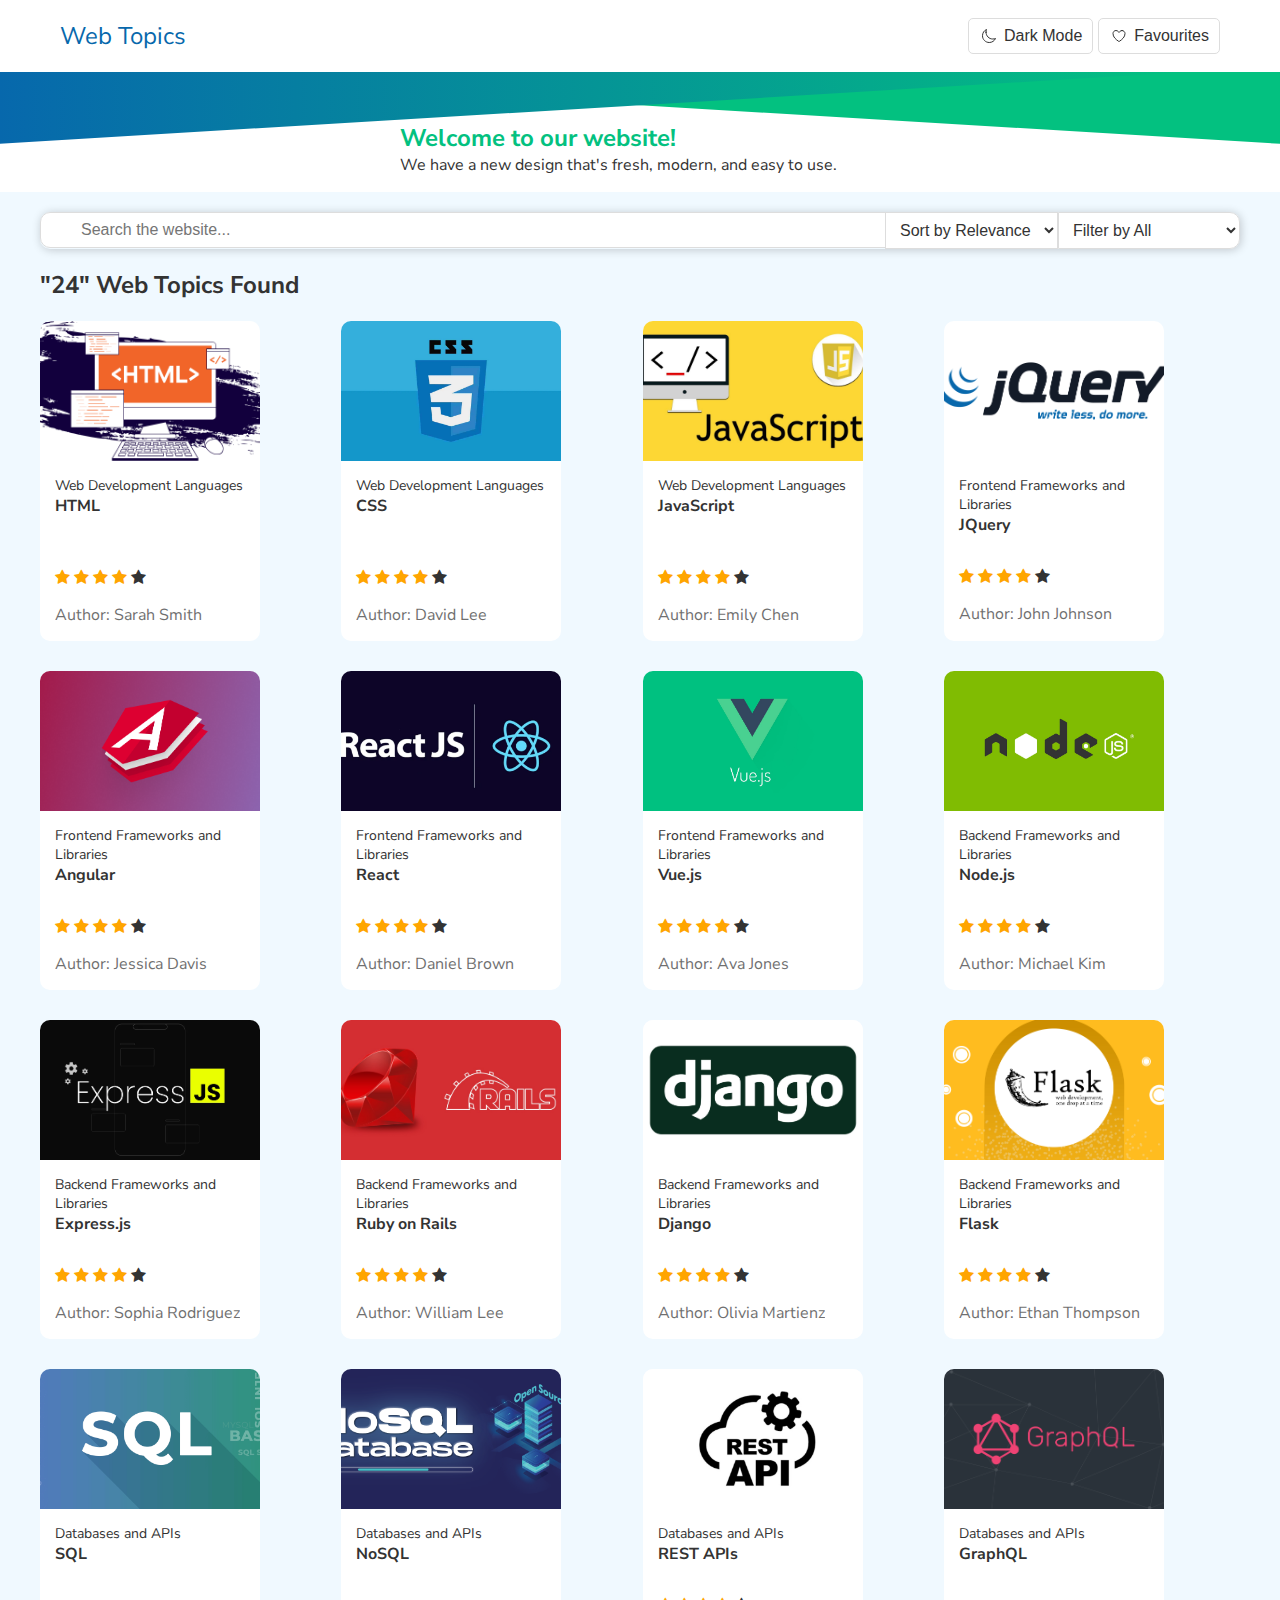
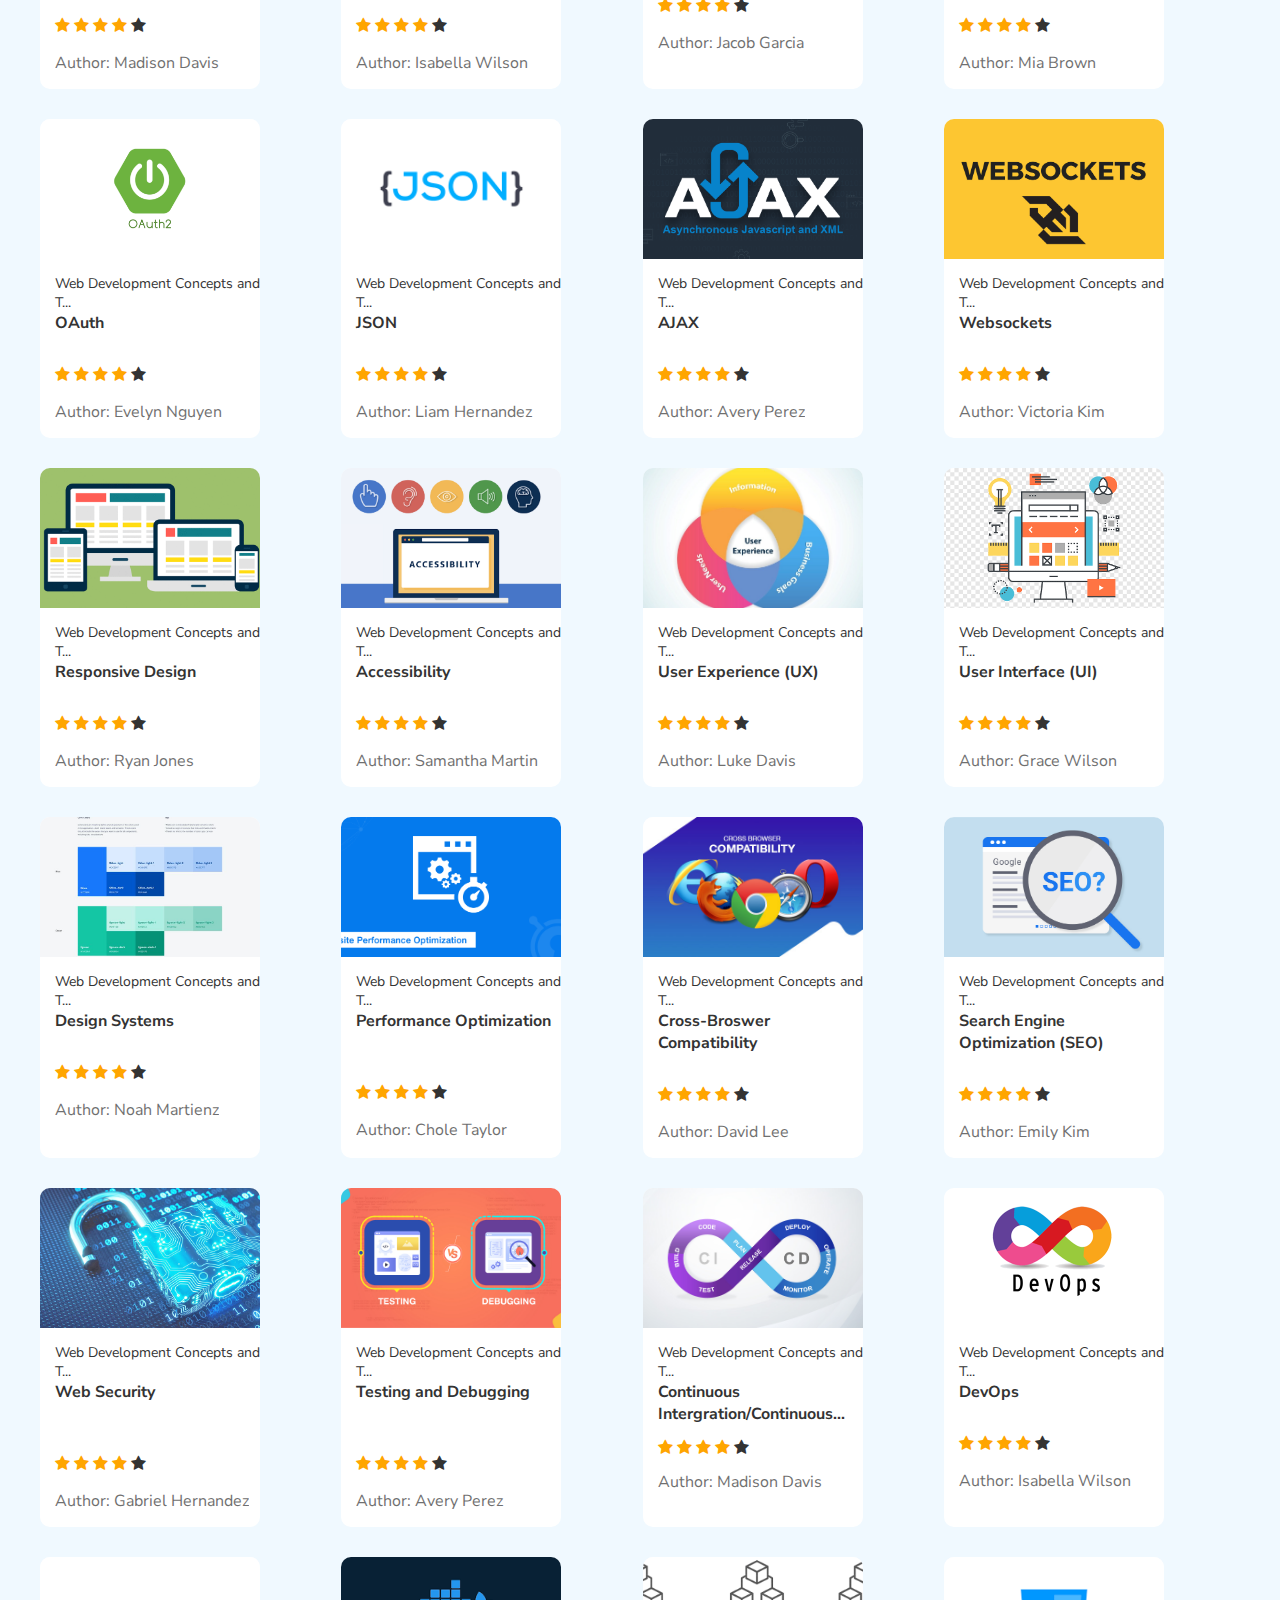
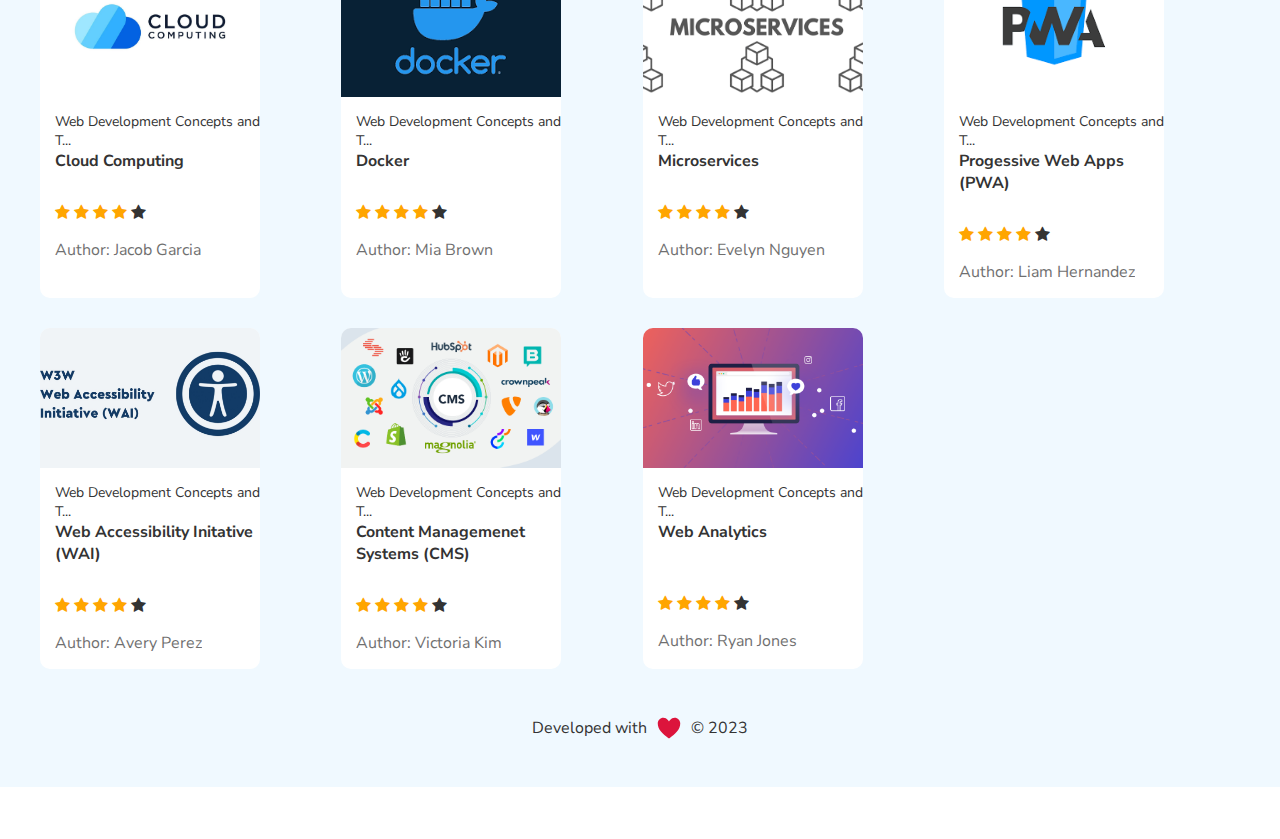
<file: index.html>
<!DOCTYPE html>
<html>

<head>

  <title>Cool Website</title>
  <meta charset="UTF-8">
  <meta name="viewport" content="width=device-width, initial-scale=1.0">

  <!-- CSS Files -->
  <link rel="stylesheet" type="text/css" href="style.css">

  <!-- fonts -->
  <link rel="preconnect" href="https://fonts.googleapis.com">
  <link rel="preconnect" href="https://fonts.gstatic.com" crossorigin>
  <link href="https://fonts.googleapis.com/css2?family=Nunito+Sans:ital,opsz,wght@0,6..12,200;0,6..12,400;0,6..12,700;1,6..12,200;1,6..12,400;1,6..12,700&display=swap" rel="stylesheet"> 

  <!-- JS Files -->
  <script src="script.js"></script>

  <!-- icon library -->
  <link rel="stylesheet" href="https://cdnjs.cloudflare.com/ajax/libs/font-awesome/4.7.0/css/font-awesome.min.css">


</head>

<body>
  <header>

    <div>
      <h2 class="Main_T Font-normal"><a href="index.html" class="no_hyperlink_title">Web Topics</a></h2>
    </div>

    <div class="header_btn">
      <div>
        <button class="button-flex" id="dark-mode-toggle">
          <svg class="button-svg" xmlns="http://www.w3.org/2000/svg" class="ionicon" viewBox="0 0 512 512"><path d="M160 136c0-30.62 4.51-61.61 16-88C99.57 81.27 48 159.32 48 248c0 119.29 96.71 216 216 216 88.68 0 166.73-51.57 200-128-26.39 11.49-57.38 16-88 16-119.29 0-216-96.71-216-216z" fill="none" stroke="currentColor" stroke-linecap="round" stroke-linejoin="round" stroke-width="32"/></svg>
          <span class="visually-hidden">Dark Mode</span>
        </button>
      </div>
      <div>
        <button class="button-flex" id="favoriteButton">
        <svg class="button-svg" xmlns="http://www.w3.org/2000/svg" class="ionicon" viewBox="0 0 512 512"><path d="M352.92 80C288 80 256 144 256 144s-32-64-96.92-64c-52.76 0-94.54 44.14-95.08 96.81-1.1 109.33 86.73 187.08 183 252.42a16 16 0 0018 0c96.26-65.34 184.09-143.09 183-252.42-.54-52.67-42.32-96.81-95.08-96.81z" fill="none" stroke="currentColor" stroke-linecap="round" stroke-linejoin="round" stroke-width="32"/></svg>
        <span class="visually-hidden">Favourites</span>
        </button>
      </div>
    </div>

  </header>

  <container>

    <div class="triangle-container">
      <div class="triangle"></div>
      <div class="triangle"></div>
      <div class="Trag_content">
        
        <div class="Top-contanier-h2">
          <h2 class="Inner-contanier-h2">Welcome to our website!</h2>

        </div>
        <div class="Top-contanier-p">
          <p class="Inner-contanier-p Font-lighter">We have a new design that's fresh, modern, and easy to use.</p>
        </div>
      </div>
    </div>

  </container>



  <container class="container-content">

    <div class="search-container">

      <div class="search-input-container">
        <input type="text" id="search" class="search-input" placeholder="Search the website...">
      </div>
      <div class="search-sort-filter">
        <select id="sort-by">
          <option value="relevance">Sort by Relevance</option>
          <option value="date">Sort by Date</option>
        </select><select id="filter-by" class="border-radius-select">
          <option value="all">Filter by All</option>
          <option value="category1">Filter by Category 1</option>
          <option value="category2">Filter by Category 2</option>
        </select>
      </div>
    </div>
    <div>
      <h2>"24" Web Topics Found</h2>
    </div>

    <container class="container-main-content">

      <!-- First row -->
      
        <div class="card">
          <a href="info.html" class="no_hyperlink">
            <div class="card-image">
              <img src="img/logos/html.png" alt="HTML image">
            </div>
            <div class="card-content">
              <p class="Font-14px">Web Development Languages</p>
              <p class="Font-bold no_hyperlink">HTML</p>
              <div class="star-rating-x">
                <span class="fa fa-star checked"></span>
                <span class="fa fa-star checked"></span>
                <span class="fa fa-star checked"></span>
                <span class="fa fa-star checked"></span>
                <span class="fa fa-star"></span>
              </div>
              <p class="Font-Author">Author: Sarah Smith</p>
            </div>
          </a>
        </div>
      

      <div class="card">
        <div class="card-image">
          <img src="img/logos/css.webp" alt="CSS image">
        </div>
        <div class="card-content">
          <p class="Font-14px">Web Development Languages</p>
          <p class="Font-bold">CSS</p>
          <div class="star-rating-x">
            <span class="fa fa-star checked"></span>
            <span class="fa fa-star checked"></span>
            <span class="fa fa-star checked"></span>
            <span class="fa fa-star checked"></span>
            <span class="fa fa-star"></span>
          </div>
          <p class="Font-Author">Author: David Lee</p>
        </div>
      </div>

      <div class="card">
        <div class="card-image">
          <img src="img/logos/javascript.jpg" alt="JavaScript image">
        </div>
        <div class="card-content">
          <p class="Font-14px">Web Development Languages</p>
          <p class="Font-bold">JavaScript</p>
          <div class="star-rating-x">
            <span class="fa fa-star checked"></span>
            <span class="fa fa-star checked"></span>
            <span class="fa fa-star checked"></span>
            <span class="fa fa-star checked"></span>
            <span class="fa fa-star"></span>
          </div>
          <p class="Font-Author">Author: Emily Chen</p>
        </div>
      </div>

      <div class="card">
        <div class="card-image">
          <img src="img/logos/jquery.png" alt="JQurey image">
        </div>
        <div class="card-content">
          <p class="Font-14px">Frontend Frameworks and Libraries</p>
          <p class="Font-bold">JQuery</p>
          <div class="star-rating">
            <span class="fa fa-star checked"></span>
            <span class="fa fa-star checked"></span>
            <span class="fa fa-star checked"></span>
            <span class="fa fa-star checked"></span>
            <span class="fa fa-star"></span>
          </div>
          <p class="Font-Author">Author: John Johnson</p>
        </div>
      </div>

      <div class="card">
        <div class="card-image">
          <img src="img/logos/angular.png" alt="Angular image">
        </div>
        <div class="card-content">
          <p class="Font-14px">Frontend Frameworks and Libraries</p>
          <p class="Font-bold">Angular</p>
          <div class="star-rating">
            <span class="fa fa-star checked"></span>
            <span class="fa fa-star checked"></span>
            <span class="fa fa-star checked"></span>
            <span class="fa fa-star checked"></span>
            <span class="fa fa-star"></span>
          </div>
          <p class="Font-Author">Author: Jessica Davis</p>
        </div>
      </div>
      <!-- End of First Row -->

      <!-- Second Row -->
      

        <div class="card">
          <div class="card-image">
            <img src="img/logos/react.webp" alt="React image">
          </div>
          <div class="card-content">
            <p class="Font-14px">Frontend Frameworks and Libraries</p>
            <p class="Font-bold">React</p>
            <div class="star-rating">
              <span class="fa fa-star checked"></span>
              <span class="fa fa-star checked"></span>
              <span class="fa fa-star checked"></span>
              <span class="fa fa-star checked"></span>
              <span class="fa fa-star"></span>
            </div>
            <p class="Font-Author">Author: Daniel Brown</p>
          </div>
        </div>
  
        <div class="card">
          <div class="card-image">
            <img src="img/logos/vuejs.jpeg" alt="Vue.js image">
          </div>
          <div class="card-content">
            <p class="Font-14px">Frontend Frameworks and Libraries</p>
            <p class="Font-bold">Vue.js</p>
            <div class="star-rating">
              <span class="fa fa-star checked"></span>
              <span class="fa fa-star checked"></span>
              <span class="fa fa-star checked"></span>
              <span class="fa fa-star checked"></span>
              <span class="fa fa-star"></span>
            </div>
            <p class="Font-Author">Author: Ava Jones</p>
          </div>
        </div>
  
        <div class="card">
          <div class="card-image">
            <img src="img/logos/nodejs.webp" alt="Node.js image">
          </div>
          <div class="card-content">
            <p class="Font-14px">Backend Frameworks and Libraries</p>
            <p class="Font-bold">Node.js</p>
            <div class="star-rating">
              <span class="fa fa-star checked"></span>
              <span class="fa fa-star checked"></span>
              <span class="fa fa-star checked"></span>
              <span class="fa fa-star checked"></span>
              <span class="fa fa-star"></span>
            </div>
            <p class="Font-Author">Author: Michael Kim</p>
          </div>
        </div>
  
        <div class="card">
          <div class="card-image">
            <img src="img/logos/expressjs.webp" alt="Express.js image">
          </div>
          <div class="card-content">
            <p class="Font-14px">Backend Frameworks and Libraries</p>
            <p class="Font-bold">Express.js</p>
            <div class="star-rating">
              <span class="fa fa-star checked"></span>
              <span class="fa fa-star checked"></span>
              <span class="fa fa-star checked"></span>
              <span class="fa fa-star checked"></span>
              <span class="fa fa-star"></span>
            </div>
            <p class="Font-Author">Author: Sophia Rodriguez</p>
          </div>
        </div>
  
        <div class="card">
          <div class="card-image">
            <img src="img/logos/ruby.jpeg" alt="Ruby on Rails image">
          </div>
          <div class="card-content">
            <p class="Font-14px">Backend Frameworks and Libraries</p>
            <p class="Font-bold">Ruby on Rails</p>
            <div class="star-rating">
              <span class="fa fa-star checked"></span>
              <span class="fa fa-star checked"></span>
              <span class="fa fa-star checked"></span>
              <span class="fa fa-star checked"></span>
              <span class="fa fa-star"></span>
            </div>
            <p class="Font-Author">Author: William Lee</p>
          </div>
        </div>
        <!-- End of Second Row -->

        <!-- Third Row -->
      

        <div class="card">
          <div class="card-image">
            <img src="img/logos/django.jpeg" alt="Django image">
          </div>
          <div class="card-content">
            <p class="Font-14px">Backend Frameworks and Libraries</p>
            <p class="Font-bold">Django</p>
            <div class="star-rating">
              <span class="fa fa-star checked"></span>
              <span class="fa fa-star checked"></span>
              <span class="fa fa-star checked"></span>
              <span class="fa fa-star checked"></span>
              <span class="fa fa-star"></span>
            </div>
            <p class="Font-Author">Author: Olivia Martienz</p>
          </div>
        </div>
  
        <div class="card">
          <div class="card-image">
            <img src="img/logos/flask.webp" alt="Flask image">
          </div>
          <div class="card-content">
            <p class="Font-14px">Backend Frameworks and Libraries</p>
            <p class="Font-bold">Flask</p>
            <div class="star-rating">
              <span class="fa fa-star checked"></span>
              <span class="fa fa-star checked"></span>
              <span class="fa fa-star checked"></span>
              <span class="fa fa-star checked"></span>
              <span class="fa fa-star"></span>
            </div>
            <p class="Font-Author">Author: Ethan Thompson</p>
          </div>
        </div>
  
        <div class="card">
          <div class="card-image">
            <img src="img/logos/sql.png" alt="SQL image">
          </div>
          <div class="card-content">
            <p class="Font-14px">Databases and APIs</p>
            <p class="Font-bold">SQL</p>
            <div class="star-rating-x">
              <span class="fa fa-star checked"></span>
              <span class="fa fa-star checked"></span>
              <span class="fa fa-star checked"></span>
              <span class="fa fa-star checked"></span>
              <span class="fa fa-star"></span>
            </div>
            <p class="Font-Author">Author: Madison Davis</p>
          </div>
        </div>
  
        <div class="card">
          <div class="card-image">
            <img src="img/logos/nosql.png" alt="NoSQL image">
          </div>
          <div class="card-content">
            <p class="Font-14px">Databases and APIs</p>
            <p class="Font-bold">NoSQL</p>
            <div class="star-rating-x">
              <span class="fa fa-star checked"></span>
              <span class="fa fa-star checked"></span>
              <span class="fa fa-star checked"></span>
              <span class="fa fa-star checked"></span>
              <span class="fa fa-star"></span>
            </div>
            <p class="Font-Author">Author: Isabella Wilson</p>
          </div>
        </div>
  
        <div class="card">
          <div class="card-image">
            <img src="img/logos/restapi.jpeg" alt="REST APIs image">
          </div>
          <div class="card-content">
            <p class="Font-14px">Databases and APIs</p>
            <p class="Font-bold">REST APIs</p>
            <div class="star-rating">
              <span class="fa fa-star checked"></span>
              <span class="fa fa-star checked"></span>
              <span class="fa fa-star checked"></span>
              <span class="fa fa-star checked"></span>
              <span class="fa fa-star"></span>
            </div>
            <p class="Font-Author">Author: Jacob Garcia</p>
          </div>
        </div>
        <!-- End of Third Row -->

        <!-- Fourth Row -->
      

        <div class="card">
          <div class="card-image">
            <img src="img/logos/graphql.png" alt="GraphQL image">
          </div>
          <div class="card-content">
            <p class="Font-14px">Databases and APIs</p>
            <p class="Font-bold">GraphQL</p>
            <div class="star-rating-x">
              <span class="fa fa-star checked"></span>
              <span class="fa fa-star checked"></span>
              <span class="fa fa-star checked"></span>
              <span class="fa fa-star checked"></span>
              <span class="fa fa-star"></span>
            </div>
            <p class="Font-Author">Author: Mia Brown</p>
          </div>
        </div>
  
        <div class="card">
          <div class="card-image">
            <img src="img/logos/oauth.png" alt="OAuth image">
          </div>
          <div class="card-content">
            <p class="Font-14px">Web Development Concepts and T...</p>
            <p class="Font-bold">OAuth</p>
            <div class="star-rating">
              <span class="fa fa-star checked"></span>
              <span class="fa fa-star checked"></span>
              <span class="fa fa-star checked"></span>
              <span class="fa fa-star checked"></span>
              <span class="fa fa-star"></span>
            </div>
            <p class="Font-Author">Author: Evelyn Nguyen</p>
          </div>
        </div>
  
        <div class="card">
          <div class="card-image">
            <img src="img/logos/json.png" alt="JSON image">
          </div>
          <div class="card-content">
            <p class="Font-14px">Web Development Concepts and T...</p>
            <p class="Font-bold">JSON</p>
            <div class="star-rating">
              <span class="fa fa-star checked"></span>
              <span class="fa fa-star checked"></span>
              <span class="fa fa-star checked"></span>
              <span class="fa fa-star checked"></span>
              <span class="fa fa-star"></span>
            </div>
            <p class="Font-Author">Author: Liam Hernandez</p>
          </div>
        </div>
  
        <div class="card">
          <div class="card-image">
            <img src="img/logos/ajax.gif" alt="AJAX image">
          </div>
          <div class="card-content">
            <p class="Font-14px">Web Development Concepts and T...</p>
            <p class="Font-bold">AJAX</p>
            <div class="star-rating">
              <span class="fa fa-star checked"></span>
              <span class="fa fa-star checked"></span>
              <span class="fa fa-star checked"></span>
              <span class="fa fa-star checked"></span>
              <span class="fa fa-star"></span>
            </div>
            <p class="Font-Author">Author: Avery Perez</p>
          </div>
        </div>
  
        <div class="card">
          <div class="card-image">
            <img src="img/logos/websockets.png" alt="Websockets image">
          </div>
          <div class="card-content">
            <p class="Font-14px">Web Development Concepts and T...</p>
            <p class="Font-bold">Websockets</p>
            <div class="star-rating">
              <span class="fa fa-star checked"></span>
              <span class="fa fa-star checked"></span>
              <span class="fa fa-star checked"></span>
              <span class="fa fa-star checked"></span>
              <span class="fa fa-star"></span>
            </div>
            <p class="Font-Author">Author: Victoria Kim</p>
          </div>
        </div>
        <!-- End of Fourth Row -->

        <!-- Fifth Row -->
      

        <div class="card">
          <div class="card-image">
            <img src="img/logos/responsive.gif" alt="Responsive Design image">
          </div>
          <div class="card-content">
            <p class="Font-14px">Web Development Concepts and T...</p>
            <p class="Font-bold">Responsive Design</p>
            <div class="star-rating">
              <span class="fa fa-star checked"></span>
              <span class="fa fa-star checked"></span>
              <span class="fa fa-star checked"></span>
              <span class="fa fa-star checked"></span>
              <span class="fa fa-star"></span>
            </div>
            <p class="Font-Author">Author: Ryan Jones</p>
          </div>
        </div>
  
        <div class="card">
          <div class="card-image">
            <img src="img/logos/accessibility.png" alt="Accessibility image">
          </div>
          <div class="card-content">
            <p class="Font-14px">Web Development Concepts and T...</p>
            <p class="Font-bold">Accessibility</p>
            <div class="star-rating">
              <span class="fa fa-star checked"></span>
              <span class="fa fa-star checked"></span>
              <span class="fa fa-star checked"></span>
              <span class="fa fa-star checked"></span>
              <span class="fa fa-star"></span>
            </div>
            <p class="Font-Author">Author: Samantha Martin</p>
          </div>
        </div>
  
        <div class="card">
          <div class="card-image">
            <img src="img/logos/ux.jpeg" alt="User Experience (UX) image">
          </div>
          <div class="card-content">
            <p class="Font-14px">Web Development Concepts and T...</p>
            <p class="Font-bold">User Experience (UX)</p>
            <div class="star-rating">
              <span class="fa fa-star checked"></span>
              <span class="fa fa-star checked"></span>
              <span class="fa fa-star checked"></span>
              <span class="fa fa-star checked"></span>
              <span class="fa fa-star"></span>
            </div>
            <p class="Font-Author">Author: Luke Davis</p>
          </div>
        </div>
  
        <div class="card">
          <div class="card-image">
            <img src="img/logos/ui.png" alt="User Interface (UI) image">
          </div>
          <div class="card-content">
            <p class="Font-14px">Web Development Concepts and T...</p>
            <p class="Font-bold">User Interface (UI)</p>
            <div class="star-rating">
              <span class="fa fa-star checked"></span>
              <span class="fa fa-star checked"></span>
              <span class="fa fa-star checked"></span>
              <span class="fa fa-star checked"></span>
              <span class="fa fa-star"></span>
            </div>
            <p class="Font-Author">Author: Grace Wilson</p>
          </div>
        </div>
  
        <div class="card">
          <div class="card-image">
            <img src="img/logos/design-systems.jpeg" alt="Design Systems image">
          </div>
          <div class="card-content">
            <p class="Font-14px">Web Development Concepts and T...</p>
            <p class="Font-bold">Design Systems</p>
            <div class="star-rating">
              <span class="fa fa-star checked"></span>
              <span class="fa fa-star checked"></span>
              <span class="fa fa-star checked"></span>
              <span class="fa fa-star checked"></span>
              <span class="fa fa-star"></span>
            </div>
            <p class="Font-Author">Author: Noah Martienz</p>
          </div>
        </div>
        <!-- End of Fifth Row -->

        <!-- Sixth Row -->
      

        <div class="card">
          <div class="card-image">
            <img src="img/logos/performance.png" alt="Performance Optimization image">
          </div>
          <div class="card-content">
            <p class="Font-14px">Web Development Concepts and T...</p>
            <p class="Font-bold">Performance Optimization</p>
            <div class="star-rating-x">
              <span class="fa fa-star checked"></span>
              <span class="fa fa-star checked"></span>
              <span class="fa fa-star checked"></span>
              <span class="fa fa-star checked"></span>
              <span class="fa fa-star"></span>
            </div>
            <p class="Font-Author">Author: Chole Taylor</p>
          </div>
        </div>
  
        <div class="card">
          <div class="card-image">
            <img src="img/logos/cross-browser.jpeg" alt="Cross-Broswer Compatibility image">
          </div>
          <div class="card-content">
            <p class="Font-14px">Web Development Concepts and T...</p>
            <p class="Font-bold">Cross-Broswer Compatibility</p>
            <div class="star-rating">
              <span class="fa fa-star checked"></span>
              <span class="fa fa-star checked"></span>
              <span class="fa fa-star checked"></span>
              <span class="fa fa-star checked"></span>
              <span class="fa fa-star"></span>
            </div>
            <p class="Font-Author">Author: David Lee</p>
          </div>
        </div>
  
        <div class="card">
          <div class="card-image">
            <img src="img/logos/seo.jpeg" alt="Search Engine Optimization (SEO image">
          </div>
          <div class="card-content">
            <p class="Font-14px">Web Development Concepts and T...</p>
            <p class="Font-bold">Search Engine Optimization (SEO)</p>
            <div class="star-rating">
              <span class="fa fa-star checked"></span>
              <span class="fa fa-star checked"></span>
              <span class="fa fa-star checked"></span>
              <span class="fa fa-star checked"></span>
              <span class="fa fa-star"></span>
            </div>
            <p class="Font-Author">Author: Emily Kim</p>
          </div>
        </div>
  
        <div class="card">
          <div class="card-image">
            <img src="img/logos/web-security.jpeg" alt="Web Security image">
          </div>
          <div class="card-content">
            <p class="Font-14px">Web Development Concepts and T...</p>
            <p class="Font-bold">Web Security</p>
            <div class="star-rating-x">
              <span class="fa fa-star checked"></span>
              <span class="fa fa-star checked"></span>
              <span class="fa fa-star checked"></span>
              <span class="fa fa-star checked"></span>
              <span class="fa fa-star"></span>
            </div>
            <p class="Font-Author">Author: Gabriel Hernandez</p>
          </div>
        </div>
  
        <div class="card">
          <div class="card-image">
            <img src="img/logos/testing.jpeg" alt="Testing and Debugging image">
          </div>
          <div class="card-content">
            <p class="Font-14px">Web Development Concepts and T...</p>
            <p class="Font-bold">Testing and Debugging</p>
            <div class="star-rating-x">
              <span class="fa fa-star checked"></span>
              <span class="fa fa-star checked"></span>
              <span class="fa fa-star checked"></span>
              <span class="fa fa-star checked"></span>
              <span class="fa fa-star"></span>
            </div>
            <p class="Font-Author">Author: Avery Perez</p>
          </div>
        </div>
        <!-- End of Sixth Row -->

        <!-- Seventh Row -->
      

        <div class="card">
          <div class="card-image">
            <img src="img/logos/ci-cd.jpeg" alt="Continuous Intergration/Continuous image">
          </div>
          <div class="card-content">
            <p class="Font-14px">Web Development Concepts and T...</p>
            <p class="Font-bold">Continuous Intergration/Continuous...</p>
            <div class="star-rating-2">
              <span class="fa fa-star checked"></span>
              <span class="fa fa-star checked"></span>
              <span class="fa fa-star checked"></span>
              <span class="fa fa-star checked"></span>
              <span class="fa fa-star"></span>
            </div>
            <p class="Font-Author">Author: Madison Davis</p>
          </div>
        </div>
  
        <div class="card">
          <div class="card-image">
            <img src="img/logos/devops.png" alt="DevOps image">
          </div>
          <div class="card-content">
            <p class="Font-14px">Web Development Concepts and T...</p>
            <p class="Font-bold">DevOps</p>
            <div class="star-rating">
              <span class="fa fa-star checked"></span>
              <span class="fa fa-star checked"></span>
              <span class="fa fa-star checked"></span>
              <span class="fa fa-star checked"></span>
              <span class="fa fa-star"></span>
            </div>
            <p class="Font-Author">Author: Isabella Wilson</p>
          </div>
        </div>
  
        <div class="card">
          <div class="card-image">
            <img src="img/logos/cloud.jpeg" alt="Cloud Computing image">
          </div>
          <div class="card-content">
            <p class="Font-14px">Web Development Concepts and T...</p>
            <p class="Font-bold">Cloud Computing</p>
            <div class="star-rating">
              <span class="fa fa-star checked"></span>
              <span class="fa fa-star checked"></span>
              <span class="fa fa-star checked"></span>
              <span class="fa fa-star checked"></span>
              <span class="fa fa-star"></span>
            </div>
            <p class="Font-Author">Author: Jacob Garcia</p>
          </div>
        </div>
  
        <div class="card">
          <div class="card-image">
            <img src="img/logos/docker.png" alt="Docker image">
          </div>
          <div class="card-content">
            <p class="Font-14px">Web Development Concepts and T...</p>
            <p class="Font-bold">Docker</p>
            <div class="star-rating">
              <span class="fa fa-star checked"></span>
              <span class="fa fa-star checked"></span>
              <span class="fa fa-star checked"></span>
              <span class="fa fa-star checked"></span>
              <span class="fa fa-star"></span>
            </div>
            <p class="Font-Author">Author: Mia Brown</p>
          </div>
        </div>
  
        <div class="card">
          <div class="card-image">
            <img src="img/logos/microservices.png" alt="Microservices image">
          </div>
          <div class="card-content">
            <p class="Font-14px">Web Development Concepts and T...</p>
            <p class="Font-bold">Microservices</p>
            <div class="star-rating">
              <span class="fa fa-star checked"></span>
              <span class="fa fa-star checked"></span>
              <span class="fa fa-star checked"></span>
              <span class="fa fa-star checked"></span>
              <span class="fa fa-star"></span>
            </div>
            <p class="Font-Author">Author: Evelyn Nguyen</p>
          </div>
        </div>
        <!-- End of Seventh Row -->

        <!-- Eigth Row -->
      

        <div class="card">
          <div class="card-image">
            <img src="img/logos/pwa.png" alt="Progessive Web Apps (PWA) image">
          </div>
          <div class="card-content">
            <p class="Font-14px">Web Development Concepts and T...</p>
            <p class="Font-bold">Progessive Web Apps (PWA)</p>
            <div class="star-rating">
              <span class="fa fa-star checked"></span>
              <span class="fa fa-star checked"></span>
              <span class="fa fa-star checked"></span>
              <span class="fa fa-star checked"></span>
              <span class="fa fa-star"></span>
            </div>
            <p class="Font-Author">Author: Liam Hernandez</p>
          </div>
        </div>
  
        <div class="card">
          <div class="card-image">
            <img src="img/logos/wai.jpeg" alt="Web Accessibility Initative (WAI) image">
          </div>
          <div class="card-content">
            <p class="Font-14px">Web Development Concepts and T...</p>
            <p class="Font-bold">Web Accessibility Initative (WAI)</p>
            <div class="star-rating">
              <span class="fa fa-star checked"></span>
              <span class="fa fa-star checked"></span>
              <span class="fa fa-star checked"></span>
              <span class="fa fa-star checked"></span>
              <span class="fa fa-star"></span>
            </div>
            <p class="Font-Author">Author: Avery Perez</p>
          </div>
        </div>
  
        <div class="card">
          <div class="card-image">
            <img src="img/logos/cms.png" alt="Content Managemenet Systems (CMS) image">
          </div>
          <div class="card-content">
            <p class="Font-14px">Web Development Concepts and T...</p>
            <p class="Font-bold">Content Managemenet Systems (CMS)</p>
            <div class="star-rating">
              <span class="fa fa-star checked"></span>
              <span class="fa fa-star checked"></span>
              <span class="fa fa-star checked"></span>
              <span class="fa fa-star checked"></span>
              <span class="fa fa-star"></span>
            </div>
            <p class="Font-Author">Author: Victoria Kim </p>
          </div>
        </div>
  
        <div class="card">
          <div class="card-image">
            <img src="img/logos/analytics.png" alt="Web Analytics image">
          </div>
          <div class="card-content">
            <p class="Font-14px">Web Development Concepts and T...</p>
            <p class="Font-bold">Web Analytics</p>
            <div class="star-rating-x">
              <span class="fa fa-star checked"></span>
              <span class="fa fa-star checked"></span>
              <span class="fa fa-star checked"></span>
              <span class="fa fa-star checked"></span>
              <span class="fa fa-star"></span>
            </div>
            <p class="Font-Author">Author: Ryan Jones</p>
          </div>
        </div>
        <!-- End of Eigth Row -->

        
    </container>

    <div class="Copyright">
      <p>Developed with</p> <svg class="copyright-svg" xmlns="http://www.w3.org/2000/svg" class="ionicon" viewBox="0 0 512 512"><path d="M352.92 80C288 80 256 144 256 144s-32-64-96.92-64c-52.76 0-94.54 44.14-95.08 96.81-1.1 109.33 86.73 187.08 183 252.42a16 16 0 0018 0c96.26-65.34 184.09-143.09 183-252.42-.54-52.67-42.32-96.81-95.08-96.81z"/></svg> <p> © 2023</p>
    </div>


    
  </container>

  <footer id="favoriteFooter" class="hidden">
    <div>
      <h2>My Favorite Topics</h2>
    </div>
    <div class=" footer-content">
      <div class="card-footer">
        <div class="card-footer-image">
          <img src="img/logos/css.webp" alt="CSS image">
        </div>
        <div class="card-footer-content">
          <p class="Font-bold">CSS</p>
          <div class="star-rating-info">
            <span class="fa fa-star checked"></span>
            <span class="fa fa-star checked"></span>
            <span class="fa fa-star checked"></span>
            <span class="fa fa-star checked"></span>
            <span class="fa fa-star"></span>
          </div>
        </div>
      </div>

      <div class="card-footer">
        <div class="card-footer-image">
          <img src="img/logos/web-security.jpeg" alt="Web Security image">
        </div>
        <div class="card-footer-content">
          <p class="Font-bold">Web Security</p>
          <div class="star-rating-info">
            <span class="fa fa-star checked"></span>
            <span class="fa fa-star checked"></span>
            <span class="fa fa-star checked"></span>
            <span class="fa fa-star checked"></span>
            <span class="fa fa-star"></span>
          </div>
        </div>
      </div>
    </div>
  </footer>
  
</body>

</html>
</file>
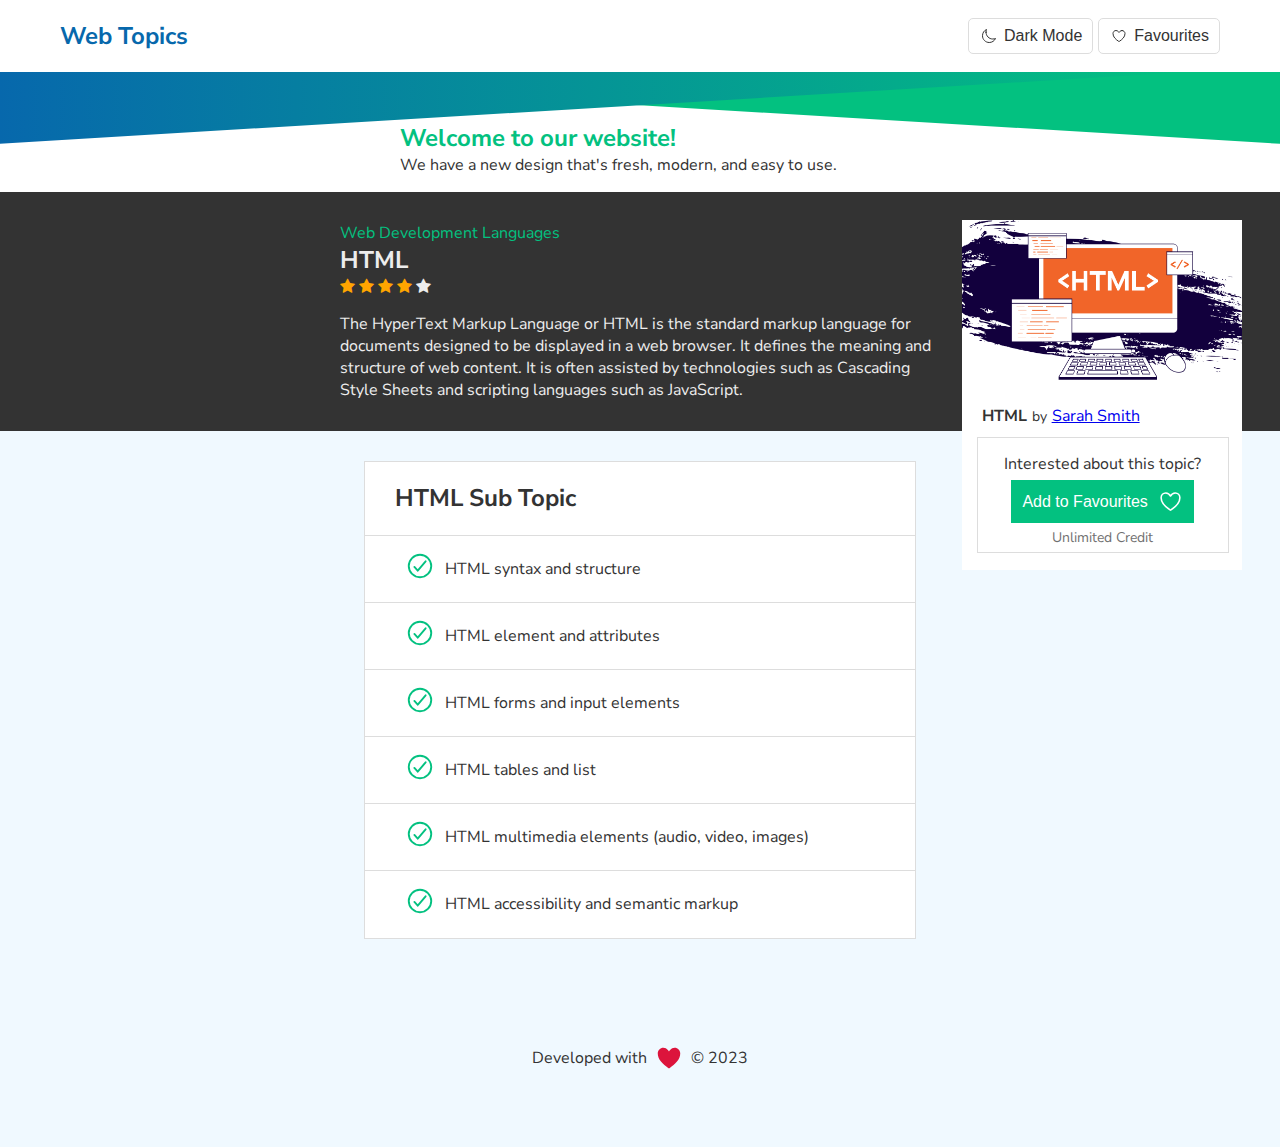
<file: info.html>
<!DOCTYPE html>
<html>

<head>

  <title>Cool Website</title>
  <meta charset="UTF-8">
  <meta name="viewport" content="width=device-width, initial-scale=1.0">

  <!-- CSS Files -->
  <link rel="stylesheet" type="text/css" href="style.css">

  <!-- fonts -->
  <link rel="preconnect" href="https://fonts.googleapis.com">
  <link rel="preconnect" href="https://fonts.gstatic.com" crossorigin>
  <link
    href="https://fonts.googleapis.com/css2?family=Nunito+Sans:ital,opsz,wght@0,6..12,200;0,6..12,400;0,6..12,700;1,6..12,200;1,6..12,400;1,6..12,700&display=swap"
    rel="stylesheet">

  <!-- JS Files -->
  <script src="script.js"></script>

  <!-- icon library -->
  <link rel="stylesheet" href="https://cdnjs.cloudflare.com/ajax/libs/font-awesome/4.7.0/css/font-awesome.min.css">


</head>

<body>
  <header>

    <div>
      <h2 class="Main_T Font-bold"><a href="index.html" class="no_hyperlink_title">Web Topics</a></h2>
    </div>

    <div class="header_btn">
      <div>
        <button class="button-flex" id="dark-mode-toggle">
          <svg class="button-svg" xmlns="http://www.w3.org/2000/svg" class="ionicon" viewBox="0 0 512 512">
            <path
              d="M160 136c0-30.62 4.51-61.61 16-88C99.57 81.27 48 159.32 48 248c0 119.29 96.71 216 216 216 88.68 0 166.73-51.57 200-128-26.39 11.49-57.38 16-88 16-119.29 0-216-96.71-216-216z"
              fill="none" stroke="currentColor" stroke-linecap="round" stroke-linejoin="round" stroke-width="32" />
          </svg>
          <span class="visually-hidden">Dark Mode</span>
        </button>
      </div>
      <div>
        <button class="button-flex" id="favoriteButton">
          <svg class="button-svg" xmlns="http://www.w3.org/2000/svg" class="ionicon" viewBox="0 0 512 512">
            <path
              d="M352.92 80C288 80 256 144 256 144s-32-64-96.92-64c-52.76 0-94.54 44.14-95.08 96.81-1.1 109.33 86.73 187.08 183 252.42a16 16 0 0018 0c96.26-65.34 184.09-143.09 183-252.42-.54-52.67-42.32-96.81-95.08-96.81z"
              fill="none" stroke="currentColor" stroke-linecap="round" stroke-linejoin="round" stroke-width="32" />
          </svg>
          <span class="visually-hidden">Favourites</span>
        </button>
      </div>
    </div>

  </header>

  <container>

    <div class="triangle-container">
      <div class="triangle"></div>
      <div class="triangle"></div>
      <div class="Trag_content">

        <div class="Top-contanier-h2">
          <h2 class="Inner-contanier-h2">Welcome to our website!</h2>

        </div>
        <div class="Top-contanier-p">
          <p class="Inner-contanier-p Font-lighter">We have a new design that's fresh, modern, and easy to use.</p>
        </div>
      </div>
    </div>

  </container>
  <container class="info-content-holder">

    <container class="inner-info-content-holder">
      
      <container class="container-content-info">
        <div>
          <p class="info-container-h2-p info-title-teal">Web Development Languages</p>
        </div>
        <div>
          <h2 class="info-container-h2-p">HTML</h2>
        </div>
        <div class="star-rating-info">
          <span class="fa fa-star checked"></span>
          <span class="fa fa-star checked"></span>
          <span class="fa fa-star checked"></span>
          <span class="fa fa-star checked"></span>
          <span class="fa fa-star"></span>
        </div>
        <div>
          <p class="info-container-h2-p">The HyperText Markup Language or HTML is the standard markup language for documents
            designed to be displayed in a web browser. It defines the meaning and structure of web content. It is often
            assisted by technologies such as Cascading Style Sheets and scripting languages such as JavaScript. </p>
        </div>

      </container>

      <container class="container-content-info-bottom">

        <div class="white-box">
          <h2 class="white-box-h2">HTML Sub Topic</h2>
          <ul class="custom-list">
            <li class="white-box-li li-text">HTML syntax and structure</li>
            <li class="white-box-li li-text">HTML element and attributes</li>
            <li class="white-box-li li-text">HTML forms and input elements</li>
            <li class="white-box-li li-text">HTML tables and list</li>
            <li class="white-box-li li-text">HTML multimedia elements (audio, video, images)</li>
            <li class="white-box-li li-text">HTML accessibility and semantic markup</li>

          </ul>

        </div>
      </container>
    </container>

    <container class="info-card-container">
      <div class="info-card">
        <div class="info-card-image">
          <img src="img/logos/html.png" alt="HTML image">
        </div>
        <div class="card-content info-card-content">
          
          <div class="info-card-title info-card-title-p">
            <p class="Font-bold">HTML</p>
            <p class="Font-14px" style="margin-left: 5px;">by</p>
            <a href="#" style="margin-left: 5px;">Sarah Smith</a>
          </div>
          <div class="info-card-white-box info-inner-card-content">
            <p style="margin: 5px; padding-top: 10px;">Interested about this topic?</p>
            <button class="info-card-button info-button" >Add to Favourites 
              <svg class="info-card-button-svg" width="25" height="25" xmlns="http://www.w3.org/2000/svg" class="ionicon" viewBox="0 0 512 512"><path d="M352.92 80C288 80 256 144 256 144s-32-64-96.92-64c-52.76 0-94.54 44.14-95.08 96.81-1.1 109.33 86.73 187.08 183 252.42a16 16 0 0018 0c96.26-65.34 184.09-143.09 183-252.42-.54-52.67-42.32-96.81-95.08-96.81z" fill="none" stroke="currentColor" stroke-linecap="round" stroke-linejoin="round" stroke-width="32"/></svg>
            </button>
            <p style="align-items: center; margin: 5px;" class="info-inner-card-content-p Font-Author Font-14px">Unlimited Credit</p>
          </div>
        </div>
      </div>
    </container>

    <container class="container-content-info-bottom"> 
      <div class="Copyright">
        <p>Developed with</p> <svg class="copyright-svg" xmlns="http://www.w3.org/2000/svg" class="ionicon"
          viewBox="0 0 512 512">
          <path
            d="M352.92 80C288 80 256 144 256 144s-32-64-96.92-64c-52.76 0-94.54 44.14-95.08 96.81-1.1 109.33 86.73 187.08 183 252.42a16 16 0 0018 0c96.26-65.34 184.09-143.09 183-252.42-.54-52.67-42.32-96.81-95.08-96.81z" />
        </svg>
        <p> © 2023</p>
      </div>

    </container>

  </container>

  <footer id="favoriteFooter" class="hidden">
    <div>
      <h2>My Favorite Topics</h2>
    </div>
    <div class=" footer-content">
      <div class="card-footer">
        <div class="card-footer-image">
          <img src="img/logos/css.webp" alt="CSS image">
        </div>
        <div class="card-footer-content">
          <p class="Font-bold">CSS</p>
          <div class="star-rating-info">
            <span class="fa fa-star checked"></span>
            <span class="fa fa-star checked"></span>
            <span class="fa fa-star checked"></span>
            <span class="fa fa-star checked"></span>
            <span class="fa fa-star"></span>
          </div>
        </div>
      </div>

      <div class="card-footer">
        <div class="card-footer-image">
          <img src="img/logos/web-security.jpeg" alt="Web Security image">
        </div>
        <div class="card-footer-content">
          <p class="Font-bold">Web Security</p>
          <div class="star-rating-info">
            <span class="fa fa-star checked"></span>
            <span class="fa fa-star checked"></span>
            <span class="fa fa-star checked"></span>
            <span class="fa fa-star checked"></span>
            <span class="fa fa-star"></span>
          </div>
        </div>
      </div>
    </div>
  </footer>
</body>

</html>
</file>
<file: style.css>
:root {
    /* Main colors */
    --brand-primary: #0768AC;
    --brand-secondary: #03C180;
    --heart-color_light: #DC143C;

    /* Light mode */
    --bg_default_light: #FFFFFF;
    --bg_body_light: #F0F9FF;
    --lines-color_light: #DDDDDD;
    --body-text_light: #333333;

    /* Dark mode */
    --bg_default_dark: #1A1A1A;
    --bg_body_dark: #282828;
    --lines-color_dark: #000000;
    --body-text_dark: #EDEDED;
}

body {
    margin: 0;
    font-family: 'Nunito Sans', sans-serif;
    color: var(--body-text_light);
    height: 100%;

}

body.dark-mode {
    background-color: var(--bg_default_dark);
    color: var(--body-text_dark);

}

.no_hyperlink {
    text-decoration: none;
    color: var(--body-text_light)
}

.dark-mode .no_hyperlink {
    color: var(--body-text_dark)
}

.no_hyperlink_title {
    text-decoration: none;
    color: var(--brand-primary)
}

header {
    width: auto;
    height: auto;
    display: flex;
    flex-flow: row;
    align-items: center;

}

button {
    background-color: transparent;
    color: var(--body-text_light);
    border-radius: 5px;
    border: solid;
    border-width: 1px;
    border-color: var(--lines-color_light);
    font-size: 16px;
    font-weight: normal;

    padding: 8px 10px;
    cursor: pointer;
    transition: background-color 0.3s ease;
}

.dark-mode button {
    color: var(--body-text_dark);
    border-color: var(--lines-color_dark);

}

select {
    background-color: var(--bg_default_light);
    color: var(--body-text_light);
    border: solid;
    border-width: 1px;
    border-color: var(--lines-color_light);
    font-size: 16px;
    font-weight: normal;

    padding: 8px 10px 8px;
}

.dark-mode select {
    background-color: var(--bg_default_dark);
    color: var(--body-text_dark);
    border-color: var(--lines-color_dark);
}


label {
    background-color: var(--bg_default_light);
    color: var(--body-text_light);
    font-size: 12px;
}

input {
    background-color: var(--bg_default_light);
    color: var(--body-text_light);
    border: solid;
    border-width: 1px;
    border-color: var(--lines-color_light);
    font-size: 16px;
    font-weight: normal;

    padding: 8px 0px 8px;

    border-top-left-radius: 10px;
    border-bottom-left-radius: 10px;

    width: 100%;

}

.dark-mode input {
    background-color: var(--bg_default_dark);
    color: var(--body-text_dark);
    border-color: var(--lines-color_dark);
}

button:hover {
    background-color: var(--lines-color_light);
}

.dark-mode button:hover {
    background-color: var(--lines-color_dark);
}


.button-flex {
    display: flex;
    align-items: center;
    justify-content: center;
}

.button-svg {
    padding-left: 2px;
    padding-right: 7px;
    width: 16px;
    height: 16px;
}

.border-radius-select {
    border-top-right-radius: 10px;
    border-bottom-right-radius: 10px;
}

.flex-select {
    display: flex;
    flex-direction: column;
    align-items: left;
}

.Font-normal {

    font-weight: normal;
}

.Font-Author {
    bottom: 0;
    font-weight: 400;
    opacity: 0.7;
}

.Font-bold {

    font-weight: bold;
}

.Font-14px {
    font-size: 14px;
}

.Trag_content {
    position: absolute;
    display: flex;
    flex-direction: column;
    justify-content: center;
    align-items: center;
    height: auto;
    width: auto;
    left: 38%;
    right: 50%;
    padding-top: 30px;
}

.Top-contanier-h2 {
    color: var(--brand-secondary);
    max-width: 260px;
    width: 100%;
    white-space: nowrap;

}

.Inner-contanier-h2 {
    margin-bottom: 0px;
}

.info-container-h2-p {
    margin: 0px;
    max-width: 600px;
}

.Top-contanier-p {

    max-width: 400px;
    width: 100%;
    white-space: nowrap;
}

.Inner-contanier-p {
    margin-top: 0px;
}


.Main_T {
    color: var(--brand-primary);
    padding-left: 60px;
    flex-grow: 1;

}

.header_btn {
    display: flex;
    gap: 5px;
    position: absolute;
    right: 0;
    padding-right: 60px;
}


.container-content {
    display: flex;
    justify-content: center;
    flex-direction: column;
    margin: 0 auto;
    padding: 20px 40px 0px 40px;
    width: 100%;
    box-sizing: border-box;
    background-color: var(--bg_body_light);
}

.dark-mode .container-content {
    background-color: var(--bg_body_dark);
}

.triangle-container {
    position: relative;
    width: 100%;
    height: 120px;
    box-sizing: border-box;
}

.triangle {
    position: absolute;

    height: 120px;
    clip-path: polygon(0% 0%, 100% 0%, 100% 60%);
}

.triangle:nth-child(1) {
    width: 1000px;
    top: 0;
    right: 0;
    background-image: linear-gradient(to bottom, var(--brand-secondary), var(--brand-secondary));
}

.triangle:nth-child(2) {
    width: 1300px;
    top: 0;
    left: 0;
    background-image: linear-gradient(to left, var(--brand-primary), var(--brand-secondary));

    transform: scaleX(-1);
}


.search-container {
    border-radius: 10px;
    box-shadow: 1px 1px 10px rgba(0, 0, 0, 0.2);
    display: flex;
    align-items: center;
    width: auto;
    height: auto;
}

.search-input-container {
    flex-grow: 2;

}

.search-input {
    padding-left: 40px;
}
  

.card {
    background-color: var(--bg_default_light);
    width: 18%;
    min-width: 220px;
    max-width: 300px;
    /* min-height: 300px;
    max-height: 300px; */

    /* margin: 15px; */
    display: inline-block;
    vertical-align: top;
    text-align: center;
    border-radius: 10px;
    flex-basis: 18%;
}

.dark-mode .card {
    background-color: var(--bg_default_dark);
}

.card-image img {
    width: 100%;
    max-height: 140px;
    height: 140px;
    display: block;
    margin: 0 auto;
    object-fit: cover;
    border-top-right-radius: 10px;
    border-top-left-radius: 10px;
    overflow: hidden;

}

.card-content {
    padding: 15px;
    padding-right: 0;
    text-align: left;
    height: 100%;
}

.card-content p {
    margin: 0;
}

.star-rating {
    margin-top: 30px;
    margin-bottom: 15px;
}

.star-rating-2 {
    margin-top: 12px;
    margin-bottom: 12px;
}

.star-rating-x {
    margin-top: 50px;
    margin-bottom: 15px;
}

.star-rating-info {
    margin-top: 0px;
    margin-bottom: 15px;
}

.info-title-teal {
    color: var(--brand-secondary);
    /* display: inline-block;
    text-align: left; */
}

/* .star {
    display: inline-block;
    width: 20px;
    height: 20px;
    background-image: url('star.png');
    background-size: cover;
} */
.checked {
    color: orange;
}


.container-main-content {
    display: grid;
    grid-template-columns: repeat(auto-fill, minmax(250px, 1fr));
    grid-gap: 5px;
    row-gap: 30px;
    
}


.Copyright {
    display: flex;
    align-items: center;
    justify-content: center;
    /* text-align: center; */
    margin-top: 32px;
    margin-bottom: 32px;
}

.copyright-svg {
    padding-left: 7px;
    padding-right: 7px;
    width: 30px;
    height: 30px;
    fill: var(--heart-color_light);
    stroke: none;
}

.hidden {
    display: none;
}

#favoriteFooter {
    position: sticky;
    bottom: 0;
    left: 0;
    height: 200px;
    width: 100%;
    background-color: var(--bg_default_light);
    padding: 5px 40px 5px 40px;
}

.dark-mode #favoriteFooter {
    background-color: var(--bg_default_dark);
}


.container-content-info {
    display: inline-grid;
    justify-content: center;
    align-items: center;
    text-align: left;
    flex-direction: column;
    margin: 0 auto;
    padding: 30px 40px 30px 40px;
    width: 100%;
    box-sizing: border-box;
    background-color: var(--body-text_light);
    color: var(--body-text_dark);
    flex: 1;
    box-sizing: border-box;
    
}

.container-content-info-bottom {
    display: inline-grid;
    justify-content: center;
    align-items: center;
    text-align: left;
    flex-direction: column;
    margin: 0 auto;
    padding: 30px 40px 30px 40px;
    width: 100%;
    box-sizing: border-box;
    background-color: var(--bg_body_light);
    flex: 1;
    box-sizing: border-box;
}

.dark-mode .container-content-info-bottom {
    background: var(--bg_body_dark);
}


.white-box {
    background-color: var(--bg_default_light);
    border: 1px solid var(--lines-color_light);
    max-width: 550px;
    width: 550px;

}

.dark-mode .white-box {
    background-color: var(--bg_default_dark);
    border-color: var(--lines-color_dark);
}

.white-box-li {
    background-color: var(--bg_default_light);
    border: 0px solid var(--lines-color_light);
    border-top-width: 1px;

    max-width: 550px;
}

.dark-mode .white-box-li {
    background-color: var(--bg_default_dark);
    border-color: var(--lines-color_dark);
}

.custom-list {
    list-style-type: none;
    padding-top: 1px;
    padding-bottom: 1px;
    padding-left: 0px;
    margin: 0;
}

.custom-list li:before {
    content: url('img/svgs/checkmark-circle-outline.svg');
    margin-right: 10px;
    margin-left: 25px;

}

.li-text {
    padding: 15px;
    display: flex;
    align-items: center;
}

.white-box-h2 {
    margin-left: 30px;
    margin-right: 30px;
}

.info-card-container {
    position: absolute;
    z-index: 999;
    top: 0;
    right: 5%;
    margin-top: 220px;
    background-color: var(--bg_body_light);
    
}

.info-card{

    background-color: var(--bg_default_light);
    color: var(--body-text_light);
    width: 18%;
    min-width: 280px;
    max-width: 280px;
    min-height: 350px;
    max-height: 350px;

    /* margin: 15px; */
    display: inline-block;
    vertical-align: top;
    text-align: center;
    flex-basis: 18%;
    font-family: 'Nunito Sans', sans-serif;
    
}

.info-card-image img {
    width: 100%;
    max-height: 160px;
    height: 160px;
    display: block;
    margin: 0 auto;
    object-fit: cover;
    border-top-right-radius: 10px;
    border-top-left-radius: 10px;
    overflow: hidden;

}


.info-card-title {
    display: flex;
    flex-direction: row;
    align-items: center;
}

.info-card-title-p {
    margin-left: 5px;
    margin-top: 10px;
}

.info-card-button {

    padding: 10px 15px 10px 15px;
    display: flex;
    flex-direction: row;
    align-items: center;
}

.info-card-button-svg{
    padding-left: 10px;
}


.info-card-white-box {
    background-color: var(--bg_default_light);
    border: 1px solid var(--lines-color_light);
    width: 100%;
}

.info-card-content {
    padding-right: 15px;
}

.info-inner-card-content {
    margin-top: 10px;
    display: flex;
    flex-direction: column;
    align-items: center;
}

.info-inner-card-content-p{
    margin: 10px;
}

.info-button {
    background-color: var(--brand-secondary);
    color: var(--bg_default_light);
    border-radius: 0px;
    border: solid;
    border-width: 1px;
    border-color: var(--brand-secondary);
    font-size: 16px;
    font-weight: normal;
    

    padding: 8px 10px;
    cursor: pointer;
    transition: background-color 0.3s ease;
}

.info-button:hover {
    background-color: var(--bg_body_light);
    border-color: var(--bg_body_light);
    color: var(--body-text_light);
}

.dark-mode .info-button:hover {
    background-color: var(--bg_body_light);
    border-color: var(--bg_body_light);
    color: var(--body-text_light);
}



.search-icon {
    position: relative;
    top: 0;
    right:70%;
    width: 20px;
    height: 20px;
    
    
}

.footer-content {
    display: flex;
    flex-direction: row;
    gap: 10px;
}


.card-footer {
    background-color: var(--bg_default_light);
    width: 18%;
    min-width: 100px;
    max-width: 120px;
    height: 100px;

    /* margin: 15px; */
    display: inline-block;
    vertical-align: top;
    text-align: center;
    border-radius: 10px;
    flex-basis: 18%;
}

.dark-mode .card-footer {
    background-color: var(--bg_default_dark);
}

.card-footer-image img {
    width: 100%;
    max-height: 70px;
    height: 70px;
    display: block;
    margin: 0 auto;
    object-fit: cover;
    border-top-right-radius: 10px;
    border-top-left-radius: 10px;
    overflow: hidden;

}

.card-footer-content {
    padding-right: 0;
    text-align: left;
    height: 100%;
}

.card-footer-content p {
    margin: 0;
}

.inner-info-content-hold{
    display: flex;
    flex-direction: column;
}

.info-content-holder{
    display:flex;
    flex-direction: column;
    
}

@media (min-width: 1450px) {

  
    .triangle {
        height: clamp(40px, calc(40px + 6.25vw), 120px);

    }

    .triangle:nth-child(1) {
        width: calc(100% + ((100% - 300px) / (1440 - 320) * (100 - 0)));

    }

    .triangle:nth-child(2) {
        width: calc(100% + ((100% - 300px) / (1440 - 320) * (100 - 0)));

    }

    .Trag_content {
        left: 50%;
        right: auto;
        transform: translateX(-60%);
        text-align: center;
        align-items: flex-start;
        max-width: 80%;
    }
}

@media (max-width: 1439px) {

  
    .triangle {
        height: clamp(40px, calc(40px + 6.25vw), 120px);

    }

    .triangle:nth-child(1) {
        width: calc(100% - ((100% - 300px) / (1440 - 320) * (100 - 0)));

    }

    .triangle:nth-child(2) {
        width: calc(100% - ((100% - 300px) / (1440 - 320) * (100 - 0)));

    }

    .Trag_content {
        left: 50%;
        right: auto;
        transform: translateX(-60%);
        text-align: center;
        align-items: flex-start;
        max-width: 80%;
    }
    
    .info-card-container {

        right: calc(5% - 2%);
    }

}

@media (max-width: 1230px){
    
    .info-card-container {

        position: relative;
        padding-left: calc(380px - 5%);
        right: 0;
        width: 100%;
        margin-top: 0px;

    }
    
    .info-content-holder{

        justify-content: center;

    }

}

@media (max-width: 750px){
    
    .info-card-container {

        position: relative;
        padding-left: calc(380px - 20%);
        right: 0;
        width: 100%;
        margin-top: 0px;

    }
    
    .info-content-holder{

        justify-content: center;

    }

}

@media (max-width: 700px) {

    .search-sort-filter{
        display: flex;
        flex-direction: row;
        align-items: center;
        width: auto;
    }
    .search-container{
        display: flex;
        flex-direction: column;
        justify-content: center; 
        width: auto;
        box-shadow: 0px 0px 0px rgba(0, 0, 0, 0.2);
    }

}


@media (max-width: 600px){

    .visually-hidden {
        position: absolute;
        width: 1px;
        height: 1px;
        margin: -1px;
        overflow: hidden;
        clip-path: polygon(0 0, 0 0, 0 0);
      }
    
    .Main_T{
        padding-left: calc(60px - 25%); 
    }

    .header_btn {
        padding-right: calc(60px - 5%); 
    }

    .info-card-container {

        position: relative;
        padding-left: calc(380px - 50%);
        right: 0;
        width: 100%;
        margin-top: 0px;

    }
    
    .info-content-holder{

        justify-content: center;

    }

}

@media (max-width: 575px){

    .white-box {
        width: auto;
    }

}

@media (max-width: 450px) {

    .info-card-container {

        position: relative;
        padding-left: calc(380px - 70%);
        right: 0;
        width: 100%;
        margin-top: 0px;

    }
    
    .info-content-holder{

        justify-content: center;

    }

}


@media (max-width: 445px) {

    .Top-contanier-p {
        white-space: normal;
        text-align: left;   
    }

    .Trag_content{
        left:50%;
    }

    .triangle-container{
        height: 140px;
    }

    .info-card-container {

        position: relative;
        padding-left: calc(380px - 80%);
        right: 0;
        width: 100%;
        margin-top: 0px;

    }
    
    .info-content-holder{

        justify-content: center;

    }

}


@media (max-width: 360px) {
    
    .info-card-container {

        position: relative;
        padding-left: calc(330px - 98%);
        right: 0;
        width: 100%;
        margin-top: 0px;

    }
    
    .info-content-holder{

        justify-content: center;

    }

}
</file>
